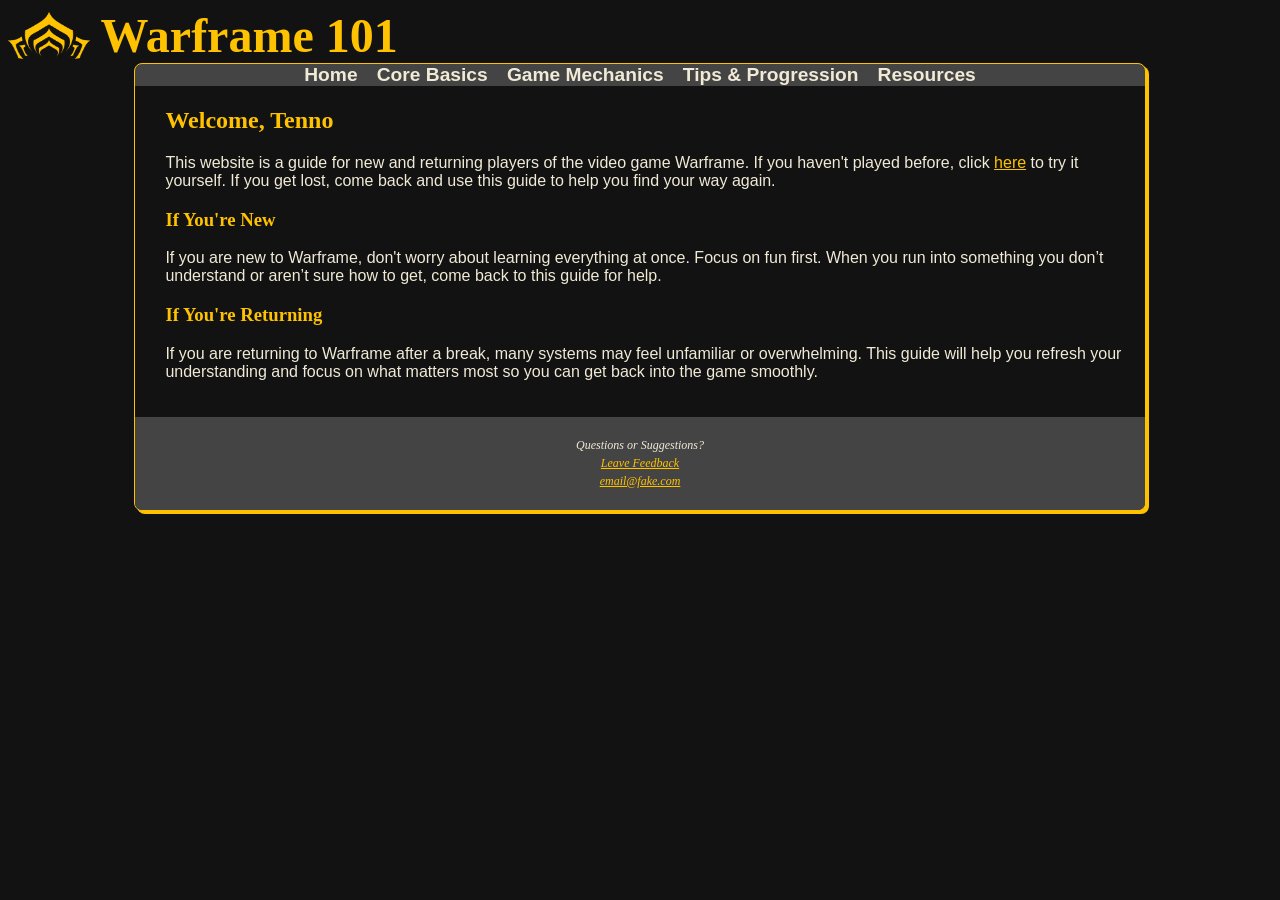
<file: index.html>
<!DOCTYPE html>
<html lang="en">
	<head>
		<!-- Google tag (gtag.js) -->
		<script async src="https://www.googletagmanager.com/gtag/js?id=G-4B8NV23LS3"></script>
		<script>
		  window.dataLayer = window.dataLayer || [];
		  function gtag(){dataLayer.push(arguments);}
		  gtag('js', new Date());
		  gtag('config', 'G-4B8NV23LS3');
		</script>
		<title>Warframe 101</title>
		<meta name="description" content="Beginner-friendly guide to Warframe for new and returning players. Learn core systems, progression, and gameplay basics.">
		<meta name="keywords" content="Warframe, beginner guide, Warframe tutorial, Warframe basics, Warframe progression">
		<meta charset="utf-8">
		<meta name="viewport" content="width=device-width, initial-scale=1.0">
		<link rel="stylesheet" href="warframe101.css">
	</head>
	<body>
		<header>
			<img src="logo.png" alt="Warframe logo" class="logo">
			<h1><a href="index.html">Warframe 101</a></h1>
		</header>
		<div id="wrapper">
			<nav>
				<ul>
					<li><a href="index.html">Home</a></li>
					<li><a href="corebasics.html">Core Basics</a></li>
					<li><a href="gamemechanics.html">Game Mechanics</a></li>
					<li><a href="tips&progression.html">Tips & Progression</a></li>
					<li><a href="resources.html">Resources</a></li>
				</ul>
			</nav>
			<main>
				<section>
					<h2>Welcome, Tenno</h2>
					<p>
						This website is a guide for new and returning players of the video game Warframe. If you haven't played before, click <a href="https://warframe.com">here</a> to try it yourself. If you get lost, come back and use this guide to help you find your way again.
					</p>
				</section>
				<section>
					<h3>If You're New</h3>
					<p>
						If you are new to Warframe, don't worry about learning everything at once. Focus on fun first. When you run into something you don’t understand or aren’t sure how to get, come back to this guide for help.
					</p>
				</section>
				<section>
					<h3>If You're Returning</h3>
					<p>
						If you are returning to Warframe after a break, many systems may feel unfamiliar or overwhelming. This guide will help you refresh your understanding and focus on what matters most so you can get back into the game smoothly.
					</p>
				</section>
			</main>
			<footer>
				<p>Questions or Suggestions?</p>
				<p><a href="feedbackform.html">Leave Feedback</a></p>
				<p><a href="mailto:email@fake.com">email@fake.com</a></p>
			</footer>
		</div>
	</body>
</html>
</file>
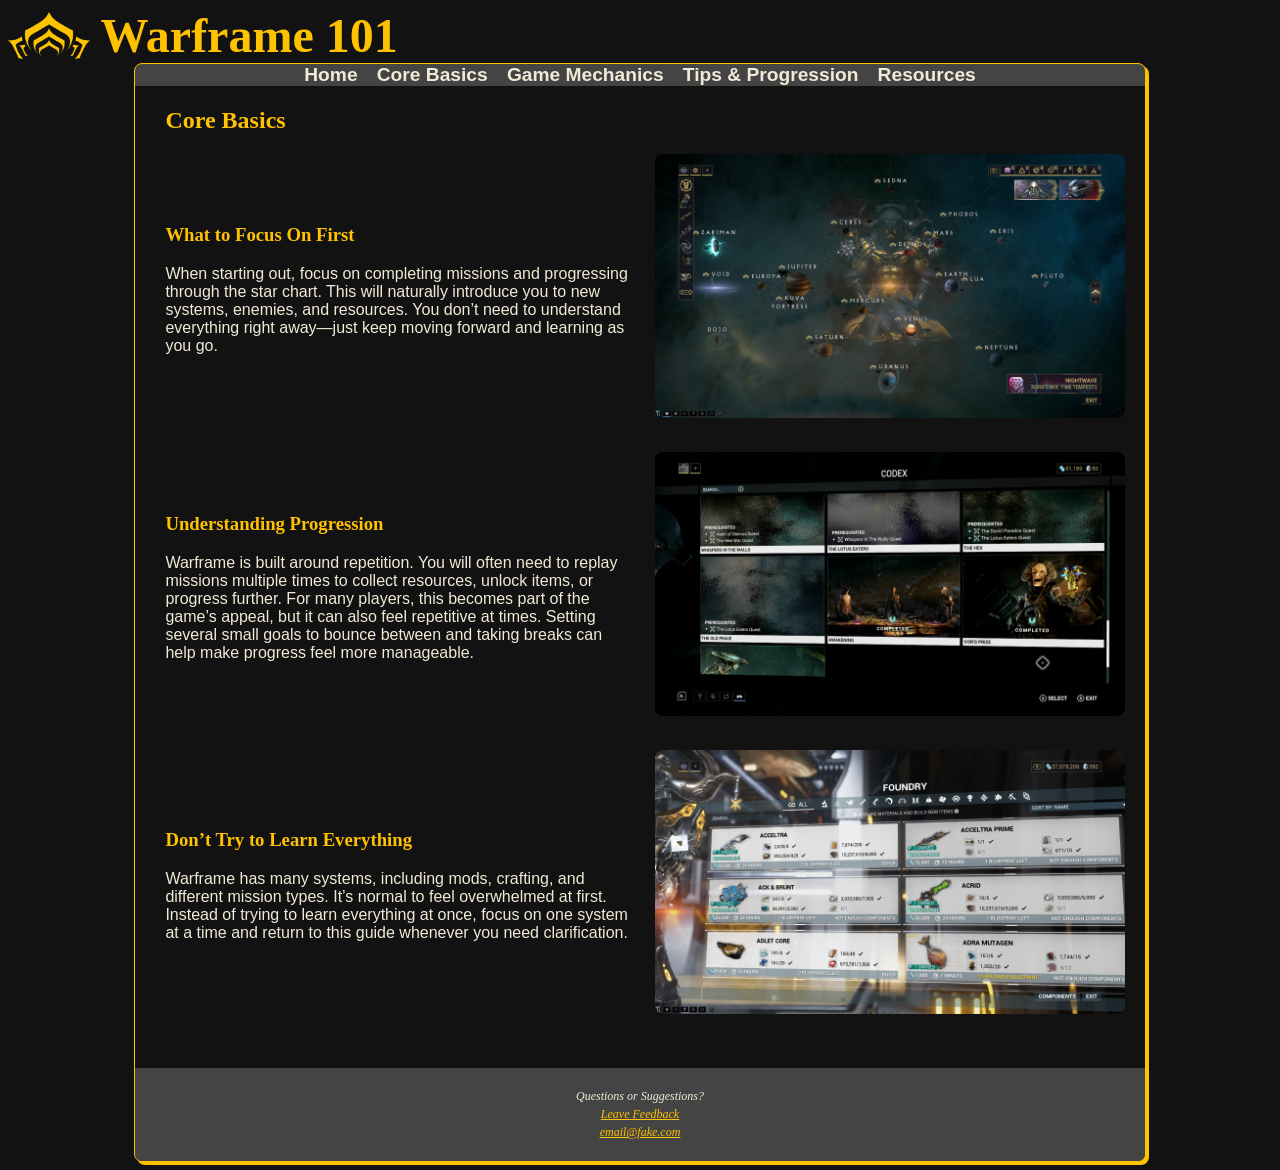
<file: corebasics.html>
<!DOCTYPE html>
<html lang="en">
	<head>
		<!-- Google tag (gtag.js) -->
		<script async src="https://www.googletagmanager.com/gtag/js?id=G-4B8NV23LS3"></script>
		<script>
		  window.dataLayer = window.dataLayer || [];
		  function gtag(){dataLayer.push(arguments);}
		  gtag('js', new Date());
		  gtag('config', 'G-4B8NV23LS3');
		</script>
		<title>Core Basics | Warframe 101</title>
		<meta name="description" content="Learn the core basics of Warframe including progression, star chart navigation, and how to approach the game as a beginner.">
		<meta name="keywords" content="Warframe basics, Warframe beginner guide, star chart, Warframe progression, Warframe tutorial">
		<meta charset="utf-8">
		<meta name="viewport" content="width=device-width, initial-scale=1.0">
		<link rel="stylesheet" href="warframe101.css">
	</head>
	<body>
		<header>
			<img src="logo.png" alt="Warframe logo" class="logo">
			<h1><a href="index.html">Warframe 101</a></h1>
		</header>
		<div id="wrapper">
			<nav>
				<ul>
					<li><a href="index.html">Home</a></li>
					<li><a href="corebasics.html">Core Basics</a></li>
					<li><a href="gamemechanics.html">Game Mechanics</a></li>
					<li><a href="tips&progression.html">Tips & Progression</a></li>
					<li><a href="resources.html">Resources</a></li>
				</ul>
			</nav>
			<main>
				<h2>Core Basics</h2>
				<section class="row">
					<div class="text">
						<h3>What to Focus On First</h3>
						<p>
							When starting out, focus on completing missions and progressing through the star chart. This will naturally introduce you to new systems, enemies, and resources. You don’t need to understand everything right away—just keep moving forward and learning as you go.
						</p>
					</div>
					<div class="image">
						<img src="starchart.png" alt="Warframe star chart showing mission progression across planets">
					</div>
				</section>
				<section class="row">
					<div class="text">
						<h3>Understanding Progression</h3>
						<p>
							Warframe is built around repetition. You will often need to replay missions multiple times to collect resources, unlock items, or progress further. For many players, this becomes part of the game’s appeal, but it can also feel repetitive at times. Setting several small goals to bounce between and taking breaks can help make progress feel more manageable.
						</p>
					</div>
					<div class="image">
						<img src="codex.png" alt="Warframe codex interface showing quests and progression tracking">
					</div>
				</section>
				<section class="row">
					<div class="text">
						<h3>Don’t Try to Learn Everything</h3>
						<p>
							Warframe has many systems, including mods, crafting, and different mission types. It’s normal to feel overwhelmed at first. Instead of trying to learn everything at once, focus on one system at a time and return to this guide whenever you need clarification.
						</p>
					</div>
					<div class="image">
						<img src="foundry.png" alt="Warframe foundry screen used for crafting weapons and equipment">
					</div>
				</section>
			</main>
			<footer>
				<p>Questions or Suggestions?</p>
				<p><a href="feedbackform.html">Leave Feedback</a></p>
				<p><a href="mailto:email@fake.com">email@fake.com</a></p>
			</footer>
		</div>
	</body>
</html>
</file>
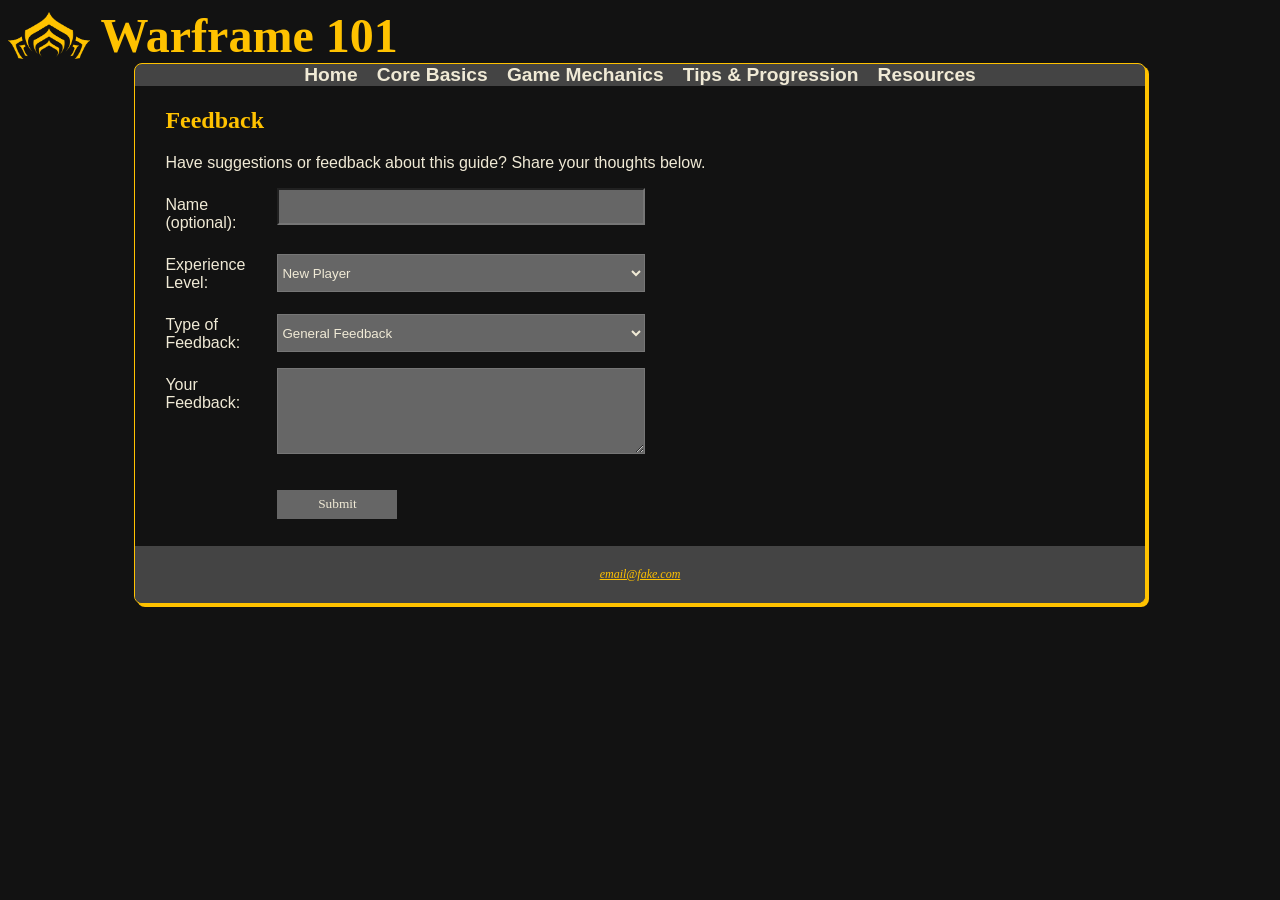
<file: feedbackform.html>
<!DOCTYPE html>
<html lang="en">
	<head>
		<title>Feedback | Warframe 101</title>
		<meta name="description" content="Submit feedback or suggestions for the Warframe 101 guide. Share your experience and help improve the site.">
		<meta name="keywords" content="Warframe feedback, website feedback form, Warframe guide suggestions">
		<meta charset="utf-8">
		<meta name="viewport" content="width=device-width, initial-scale=1.0">
		<link rel="stylesheet" href="warframe101.css">
	</head>
	<body>
		<header>
			<img src="logo.png" alt="Warframe logo" class="logo">
			<h1><a href="index.html">Warframe 101</a></h1>
		</header>
		<div id="wrapper">
			<nav>
				<ul>
					<li><a href="index.html">Home</a></li>
					<li><a href="corebasics.html">Core Basics</a></li>
					<li><a href="gamemechanics.html">Game Mechanics</a></li>
					<li><a href="tips&progression.html">Tips & Progression</a></li>
					<li><a href="resources.html">Resources</a></li>
				</ul>
			</nav>
			<main>
				<h2>Feedback</h2>
				<p>
					Have suggestions or feedback about this guide? Share your thoughts below.
				</p>
				<form action="#" method="post">
					<label for="name">Name (optional):</label>
					<input type="text" id="name" name="name">
					<label for="experience">Experience Level:</label>
					<select id="experience" name="experience">
						<option value="new">New Player</option>
						<option value="returning">Returning Player</option>
						<option value="experienced">Experienced Player</option>
					</select>
					<label for="feedback-type">Type of Feedback:</label>
					<select id="feedback-type" name="feedback-type">
						<option value="general">General Feedback</option>
						<option value="content">Content Suggestion</option>
						<option value="correction">Correction</option>
						<option value="other">Other</option>
					</select>
					<label for="message">Your Feedback:</label>
					<textarea id="message" name="message" rows="5" required></textarea>
					<input type="submit" value="Submit">
				</form>
			</main>
			<footer>
				<p><a href="mailto:email@fake.com">email@fake.com</a></p>
			</footer>
		</div>
	</body>
</html>
</file>
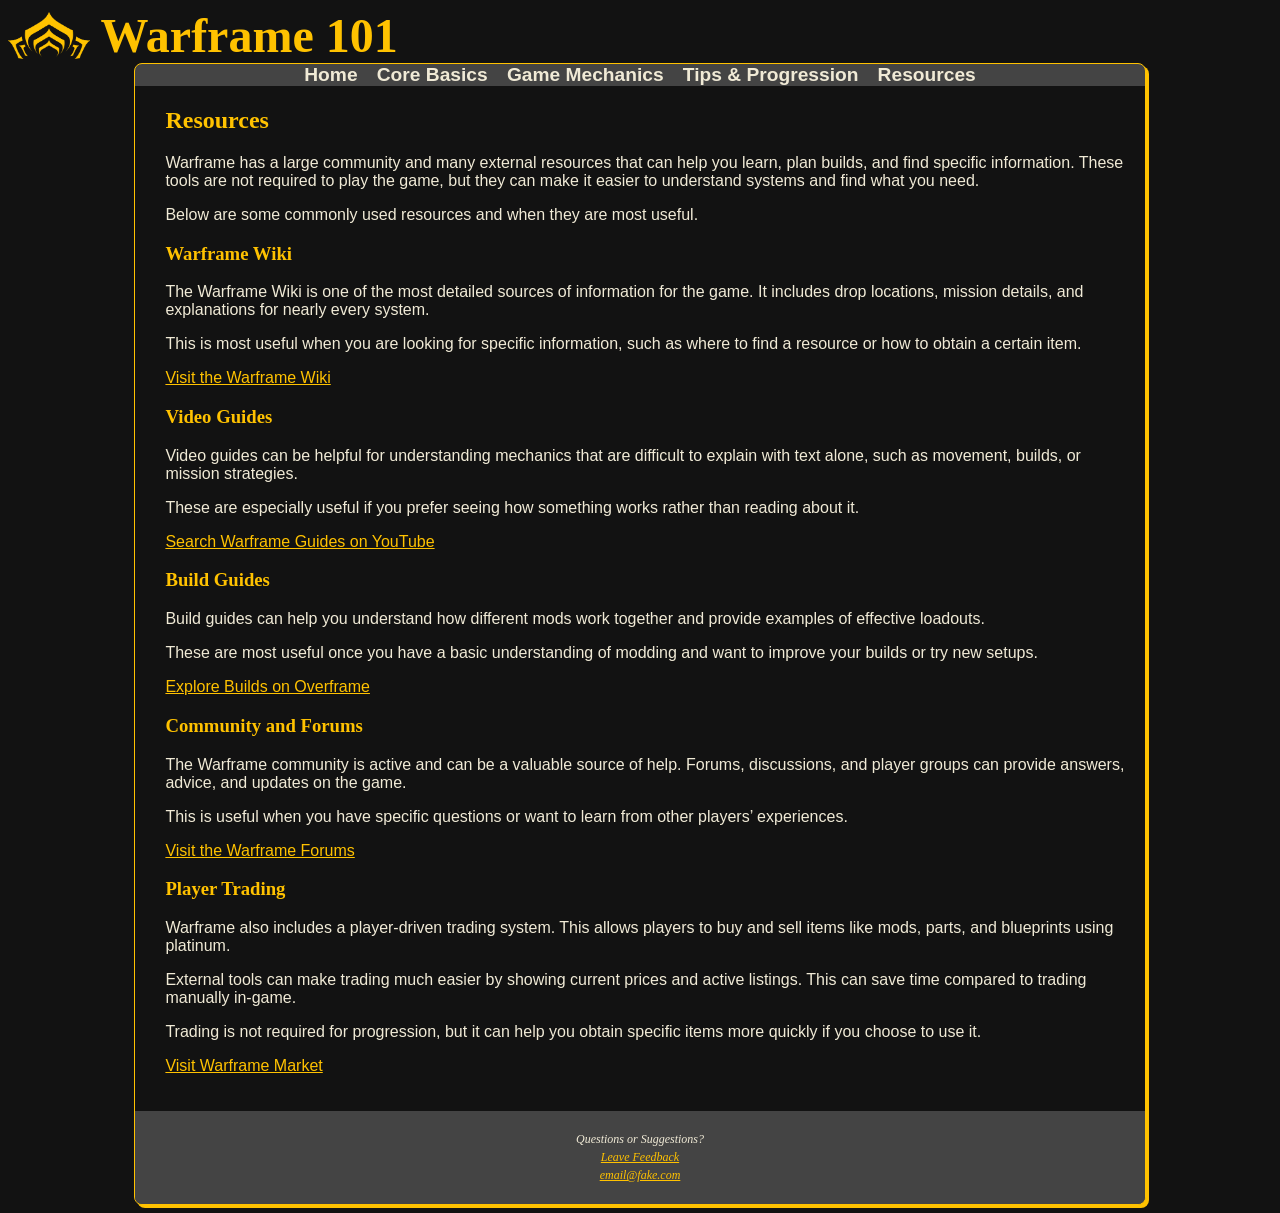
<file: resources.html>
<!DOCTYPE html>
<html lang="en">
	<head>
		<!-- Google tag (gtag.js) -->
		<script async src="https://www.googletagmanager.com/gtag/js?id=G-4B8NV23LS3"></script>
		<script>
		  window.dataLayer = window.dataLayer || [];
		  function gtag(){dataLayer.push(arguments);}
		  gtag('js', new Date());
		  gtag('config', 'G-4B8NV23LS3');
		</script>
		<title>Resources | Warframe 101</title>
		<meta name="description" content="Helpful Warframe resources including the wiki, build guides, trading tools, and community forums for new and returning players.">
		<meta name="keywords" content="Warframe resources, Warframe wiki, Warframe builds, Warframe trading, Warframe guides">
		<meta charset="utf-8">
		<meta name="viewport" content="width=device-width, initial-scale=1.0">
		<link rel="stylesheet" href="warframe101.css">
	</head>
	<body>
		<header>
			<img src="logo.png" alt="Warframe logo" class="logo">
			<h1><a href="index.html">Warframe 101</a></h1>
		</header>
		<div id="wrapper">
			<nav>
				<ul>
					<li><a href="index.html">Home</a></li>
					<li><a href="corebasics.html">Core Basics</a></li>
					<li><a href="gamemechanics.html">Game Mechanics</a></li>
					<li><a href="tips&progression.html">Tips & Progression</a></li>
					<li><a href="resources.html">Resources</a></li>
				</ul>
			</nav>
			<main>
				<h2>Resources</h2>
				<p>
					Warframe has a large community and many external resources that can help you learn, plan builds, and find specific information. These tools are not required to play the game, but they can make it easier to understand systems and find what you need.
				</p>
				<p>
					Below are some commonly used resources and when they are most useful.
				</p>
				<section>
					<h3>Warframe Wiki</h3>
					<p>
						The Warframe Wiki is one of the most detailed sources of information for the game. It includes drop locations, mission details, and explanations for nearly every system.
					</p>
					<p>
						This is most useful when you are looking for specific information, such as where to find a resource or how to obtain a certain item.
					</p>
					<p>
						<a href="https://wiki.warframe.com">Visit the Warframe Wiki</a>
					</p>
				</section>
				<section>
					<h3>Video Guides</h3>
					<p>
						Video guides can be helpful for understanding mechanics that are difficult to explain with text alone, such as movement, builds, or mission strategies.
					</p>
					<p>
						These are especially useful if you prefer seeing how something works rather than reading about it.
					</p>
					<p>
						<a href="https://www.youtube.com">Search Warframe Guides on YouTube</a>
					</p>
				</section>
				<section>
					<h3>Build Guides</h3>
					<p>
						Build guides can help you understand how different mods work together and provide examples of effective loadouts.
					</p>
					<p>
						These are most useful once you have a basic understanding of modding and want to improve your builds or try new setups.
					</p>
					<p>
						<a href="https://overframe.gg">Explore Builds on Overframe</a>
					</p>
				</section>
				<section>
					<h3>Community and Forums</h3>
					<p>
						The Warframe community is active and can be a valuable source of help. Forums, discussions, and player groups can provide answers, advice, and updates on the game.
					</p>
					<p>
						This is useful when you have specific questions or want to learn from other players’ experiences.
					</p>
					<p>
						<a href="https://forums.warframe.com">Visit the Warframe Forums</a>
					</p>
				</section>
				<section>
					<h3>Player Trading</h3>
					<p>
						Warframe also includes a player-driven trading system. This allows players to buy and sell items like mods, parts, and blueprints using platinum.
					</p>
					<p>
						External tools can make trading much easier by showing current prices and active listings. This can save time compared to trading manually in-game.
					</p>
					<p>
						Trading is not required for progression, but it can help you obtain specific items more quickly if you choose to use it.
					</p>
					<p>
						<a href="https://warframe.market">Visit Warframe Market</a>
					</p>
				</section>
			</main>
			<footer>
				<p>Questions or Suggestions?</p>
				<p><a href="feedbackform.html">Leave Feedback</a></p>
				<p><a href="mailto:email@fake.com">email@fake.com</a></p>
			</footer>
		</div>
	</body>
</html>
</file>
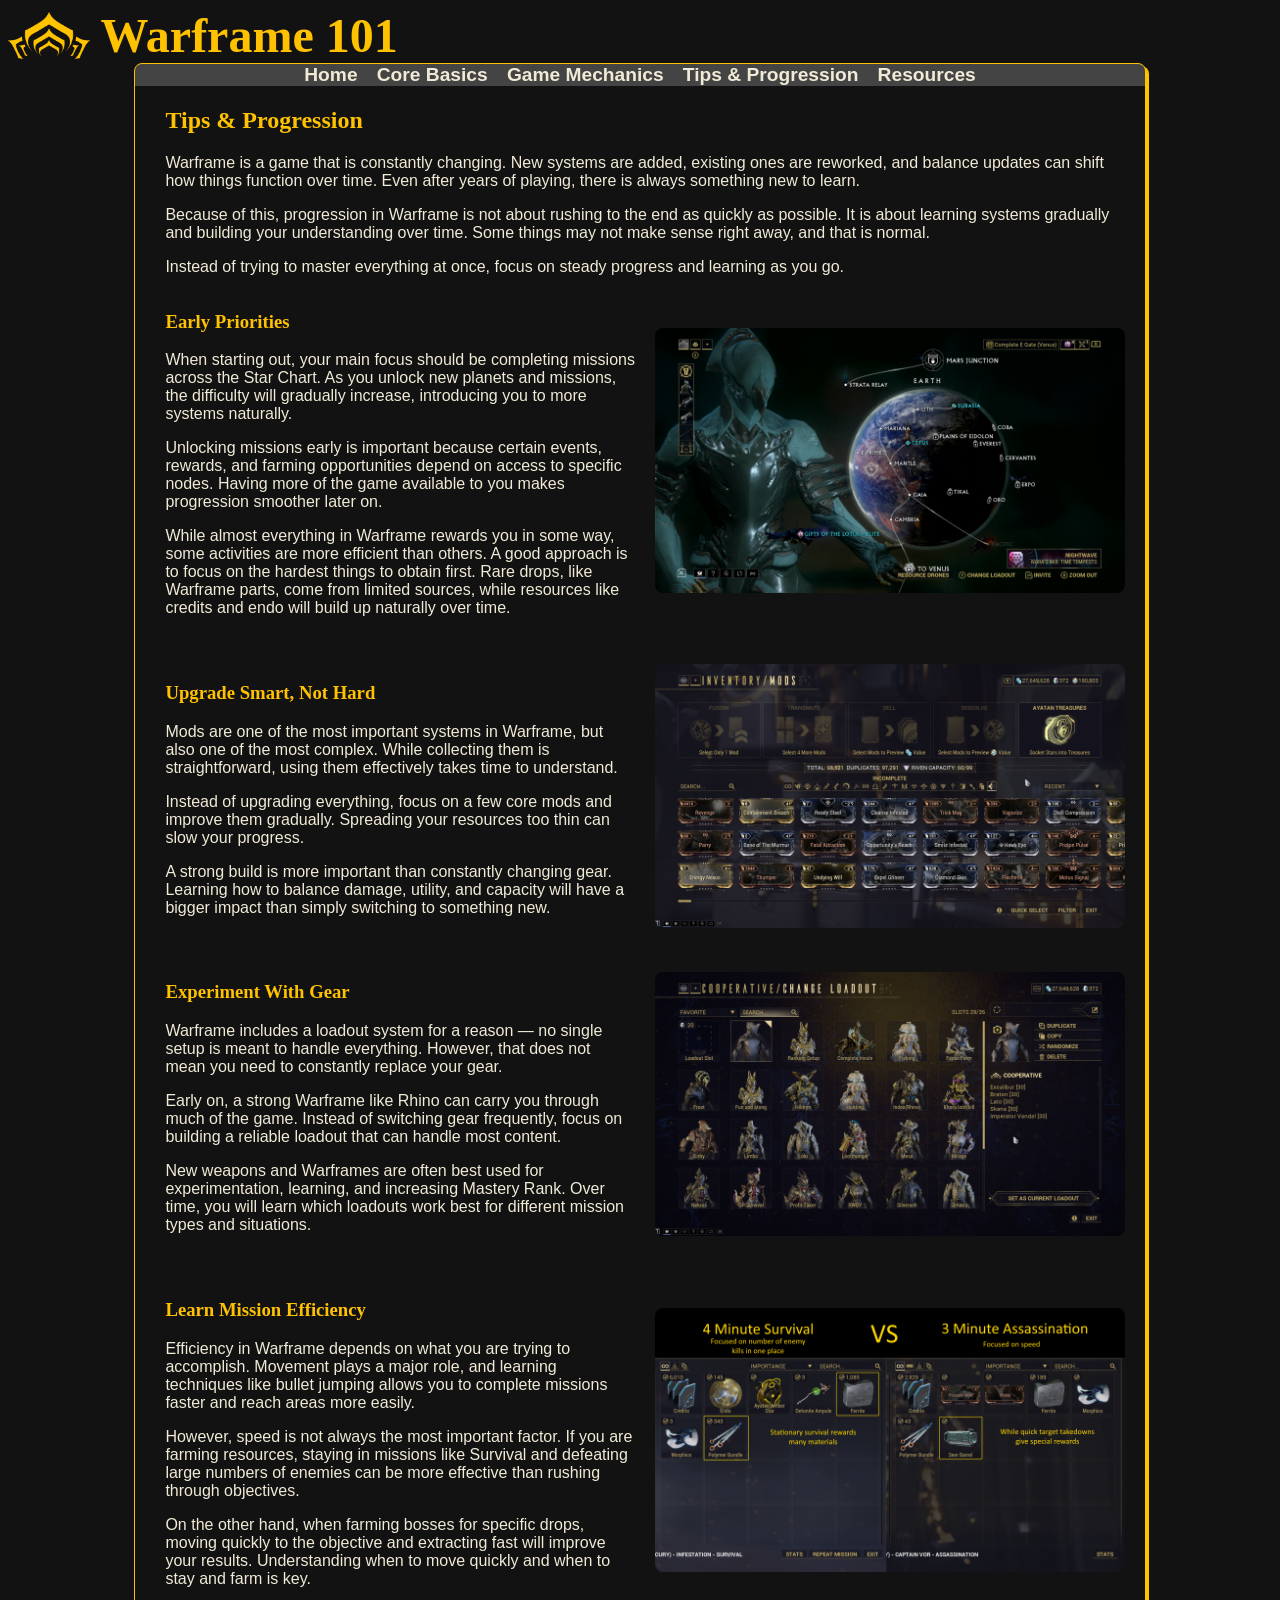
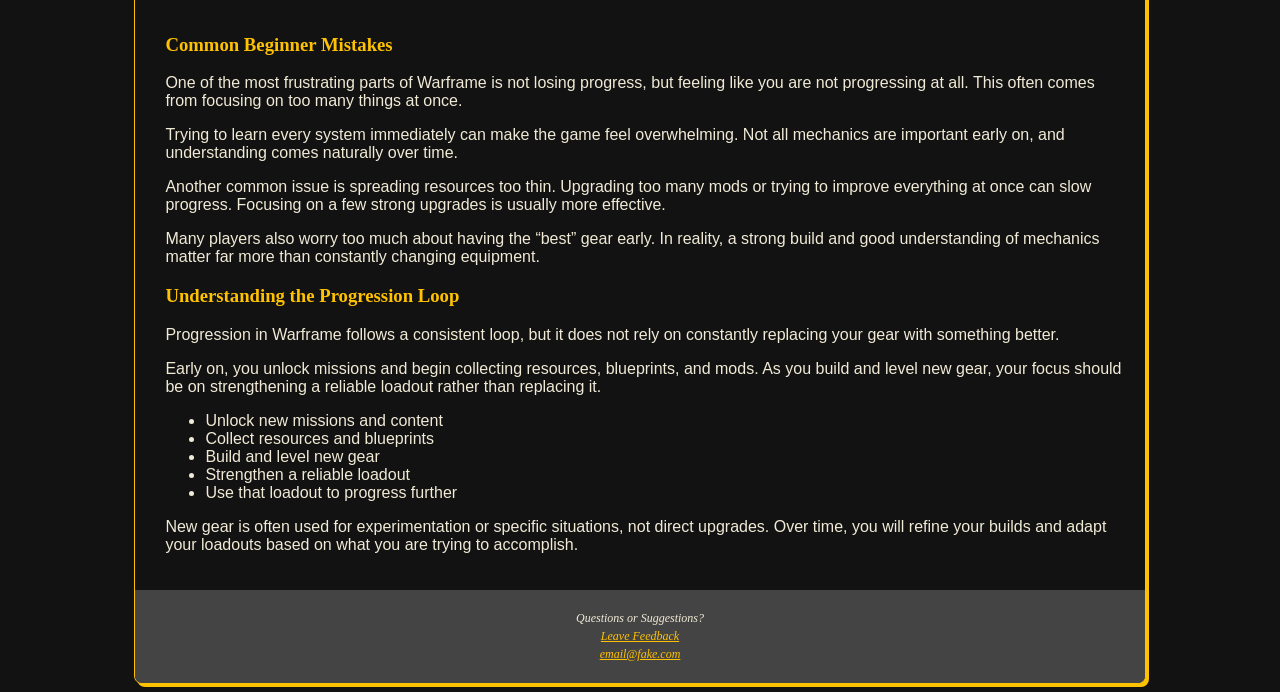
<file: tips&progression.html>
<!DOCTYPE html>
<html lang="en">
	<head>
		<!-- Google tag (gtag.js) -->
		<script async src="https://www.googletagmanager.com/gtag/js?id=G-4B8NV23LS3"></script>
		<script>
		  window.dataLayer = window.dataLayer || [];
		  function gtag(){dataLayer.push(arguments);}
		  gtag('js', new Date());
		  gtag('config', 'G-4B8NV23LS3');
		</script>
		<title>Tips & Progression | Warframe 101</title>
		<meta name="description" content="Tips and progression strategies for Warframe beginners. Learn how to prioritize upgrades, improve efficiency, and understand the progression loop.">
		<meta name="keywords" content="Warframe tips, Warframe progression, beginner mistakes Warframe, Warframe guide, Warframe efficiency">
		<meta charset="utf-8">
		<meta name="viewport" content="width=device-width, initial-scale=1.0">
		<link rel="stylesheet" href="warframe101.css">
	</head>
	<body>
		<header>
			<img src="logo.png" alt="Warframe logo" class="logo">
			<h1><a href="index.html">Warframe 101</a></h1>
		</header>
		<div id="wrapper">
			<nav>
				<ul>
					<li><a href="index.html">Home</a></li>
					<li><a href="corebasics.html">Core Basics</a></li>
					<li><a href="gamemechanics.html">Game Mechanics</a></li>
					<li><a href="tips&progression.html">Tips & Progression</a></li>
					<li><a href="resources.html">Resources</a></li>
				</ul>
			</nav>
			<main>
				<section>
					<h2>Tips & Progression</h2>
					<p>
						Warframe is a game that is constantly changing. New systems are added, existing ones are reworked, and balance updates can shift how things function over time. Even after years of playing, there is always something new to learn.
					</p>
					<p>
						Because of this, progression in Warframe is not about rushing to the end as quickly as possible. It is about learning systems gradually and building your understanding over time. Some things may not make sense right away, and that is normal.
					</p>
					<p>
						Instead of trying to master everything at once, focus on steady progress and learning as you go.
					</p>
				</section>
				<section class="row">
					<div class="text">
						<h3>Early Priorities</h3>
						<p>
							When starting out, your main focus should be completing missions across the Star Chart. As you unlock new planets and missions, the difficulty will gradually increase, introducing you to more systems naturally.
						</p>
						<p>
							Unlocking missions early is important because certain events, rewards, and farming opportunities depend on access to specific nodes. Having more of the game available to you makes progression smoother later on.
						</p>
						<p>
							While almost everything in Warframe rewards you in some way, some activities are more efficient than others. A good approach is to focus on the hardest things to obtain first. Rare drops, like Warframe parts, come from limited sources, while resources like credits and endo will build up naturally over time.
						</p>
					</div>
					<div class="image">
						<img src="starchartearly.png" alt="Warframe star chart showing early mission progression">
					</div>
				</section>
				<section class="row">
					<div class="text">
						<h3>Upgrade Smart, Not Hard</h3>
						<p>
							Mods are one of the most important systems in Warframe, but also one of the most complex. While collecting them is straightforward, using them effectively takes time to understand.
						</p>
						<p>
							Instead of upgrading everything, focus on a few core mods and improve them gradually. Spreading your resources too thin can slow your progress.
						</p>
						<p>
							A strong build is more important than constantly changing gear. Learning how to balance damage, utility, and capacity will have a bigger impact than simply switching to something new.
						</p>
					</div>
					<div class="image">
						<img src="mods2.png" alt="Warframe mod screen showing upgraded mods and capacity usage">
					</div>
				</section>
				<section class="row">
					<div class="text">
						<h3>Experiment With Gear</h3>
						<p>
							Warframe includes a loadout system for a reason — no single setup is meant to handle everything. However, that does not mean you need to constantly replace your gear.
						</p>
						<p>
							Early on, a strong Warframe like Rhino can carry you through much of the game. Instead of switching gear frequently, focus on building a reliable loadout that can handle most content.
						</p>
						<p>
							New weapons and Warframes are often best used for experimentation, learning, and increasing Mastery Rank. Over time, you will learn which loadouts work best for different mission types and situations.
						</p>
					</div>
					<div class="image">
						<img src="loadouts.png" alt="Warframe loadout screen displaying equipped weapons and Warframe">
					</div>
				</section>
				<section class="row">
					<div class="text">
						<h3>Learn Mission Efficiency</h3>
						<p>
							Efficiency in Warframe depends on what you are trying to accomplish. Movement plays a major role, and learning techniques like bullet jumping allows you to complete missions faster and reach areas more easily.
						</p>
						<p>
							However, speed is not always the most important factor. If you are farming resources, staying in missions like Survival and defeating large numbers of enemies can be more effective than rushing through objectives.
						</p>
						<p>
							On the other hand, when farming bosses for specific drops, moving quickly to the objective and extracting fast will improve your results. Understanding when to move quickly and when to stay and farm is key.
						</p>
					</div>
					<div class="image">
						<img src="mission.png" alt="Comparison of mission rewards showing efficiency differences between mission types">
					</div>
				</section>
				<section>
					<h3>Common Beginner Mistakes</h3>
					<p>
						One of the most frustrating parts of Warframe is not losing progress, but feeling like you are not progressing at all. This often comes from focusing on too many things at once.
					</p>
					<p>
						Trying to learn every system immediately can make the game feel overwhelming. Not all mechanics are important early on, and understanding comes naturally over time.
					</p>
					<p>
						Another common issue is spreading resources too thin. Upgrading too many mods or trying to improve everything at once can slow progress. Focusing on a few strong upgrades is usually more effective.
					</p>
					<p>
						Many players also worry too much about having the “best” gear early. In reality, a strong build and good understanding of mechanics matter far more than constantly changing equipment.
					</p>
				</section>
				<section>
					<h3>Understanding the Progression Loop</h3>
					<p>
						Progression in Warframe follows a consistent loop, but it does not rely on constantly replacing your gear with something better.
					</p>
					<p>
						Early on, you unlock missions and begin collecting resources, blueprints, and mods. As you build and level new gear, your focus should be on strengthening a reliable loadout rather than replacing it.
					</p>
					<ul>
						<li>Unlock new missions and content</li>
						<li>Collect resources and blueprints</li>
						<li>Build and level new gear</li>
						<li>Strengthen a reliable loadout</li>
						<li>Use that loadout to progress further</li>
					</ul>
					<p>
						New gear is often used for experimentation or specific situations, not direct upgrades. Over time, you will refine your builds and adapt your loadouts based on what you are trying to accomplish.
					</p>
				</section>
			</main>
			<footer>
				<p>Questions or Suggestions?</p>
				<p><a href="feedbackform.html">Leave Feedback</a></p>
				<p><a href="mailto:email@fake.com">email@fake.com</a></p>
			</footer>
		</div>
	</body>
</html>
</file>
<file: warframe101.css>
/*global box sizing. size = set width = content + padding + border*/
* {box-sizing: border-box;}

/*full page styles*/
body {
	background-color: #121212;
	color: #f0ead6;
	font-family: Arial, Helvetica, sans-serif;
}

/*header styles. top of every page*/
header {
	background-color: #121212;
	color: #ffc200;
	text-align: left;
	display: flex;
	align-items: center;
	gap: 10px;
	position: sticky;
	top: 0;
	z-index: 1000;
}
h1 {
	margin-bottom: 0;
	margin-top: 0;
	font-family: "Times New Roman", serif;
	font-size: 3em;
}
.logo {max-height: 3em;}

/*header link styles*/
header a {text-decoration: none;}
header a:link {color: #ffc200;}
header a:visited {color: #ffc200;}
header a:hover {color: #f0ead6;}

/*site navigation styles*/
nav {
	font-weight: bold;
	text-align: center;
}
nav li {border: 1px solid #121212;}
nav ul {
	list-style-type: none;
	margin: 0;
	padding-left: 0;
	font-size: 1.2em;
	border: 1px solid #121212;
}

/*site navigation link styles*/
nav a {text-decoration: none;}
nav a:link {color: #f0ead6;}
nav a:visited {color: #f0ead6;}
nav a:hover {color: #ffc200;}

/*main content styles*/
main {
	background-color: #121212;
	display: block;
	overflow: auto;
	padding-top: 1px;
	padding-right: 20px;
	padding-bottom: 20px;
	padding-left: 30px;
}

/*main content link styles*/
main a:link {color: #ffc200}
main a:visited {color: #666666}
main a:hover {color: #f0ead6}

/*paragraph header styles*/
h2 {
	color: #ffc200;
	font-family: "Times New Roman", serif;
}
h3 {
	color: #ffc200;
	font-family: "Times New Roman", serif;
}

/*table styles*/
table {
	border-collapse: collapse;
	border: 2px solid #666666;
	margin: 0 auto;
}
th, td {
	padding: 0.5em;
	border: 2px solid #666666;
}
td {text-align: center;}
.tabletext {text-align: left;}

/*form styles*/
form {
	display: flex;
	flex-direction: column;
	flex-wrap: nowrap;
}
label {
	color: #f0ead6;
	margin-top: 0.5em;
}
select {
	color: #f0ead6;
	background-color: #666666;
	margin-top: 0.5em;
}
input, textarea {
	color: #f0ead6;
	margin-bottom: 0.5em;
	background-color: #666666;
	font-family: "Times New Roman", serif;
}
input[type="submit"] {
	margin-top: 1em;
	padding: 0.5em;
	background-color: #666666;
	border: none;
	cursor: pointer;
}
input[type="submit"]:hover {
	background-color: #ffc200;
	color: #121212;
}
input:focus, textarea:focus, select:focus {
	outline: none;
	border: 2px solid #ffc200;
	background-color: #666666;
}

/*footer styles. bottom of every page*/
footer {
	background-color: #444444;
	font-family: "Times New Roman", serif;
	font-size: 75%;
	font-style: italic;
	padding: 1.5em;
	text-align: center;
}
footer a:link {color: #ffc200}
footer a:visited {color: #666666}
footer a:hover {color: #f0ead6}
footer p {margin: 3px;}

.row {
	display: flex;
	align-items: center;
	gap: 20px;
	margin-bottom: 30px;
}
.row img {
	max-width: 100%;
	border-radius: 8px;
}
.row video {
	max-width: 100%;
	border-radius: 8px;
}
.text {flex: 1;}
.image {flex: 1;}

#wrapper {
	background-color: #444444;
}

/*controls visuals for windows 600px-1023px long*/
@media (min-width: 600px) {
	nav ul {
		display: flex;
		flex-direction: row;
		flex-wrap: nowrap;
		justify-content: center;
		gap: 1em;
		padding-left: 1em;
		padding-right: 1em;
		margin: 0;
		border: none;
	}
	nav li {
		border: none;
	}
}

/*controls visuals for windows 1024px+ long*/
@media (min-width: 1024px) {
	#wrapper {
		margin: auto;
		width: 80%;
		border: 1px solid #ffc200;
		border-radius: 8px;
		box-shadow: 3px 3px #ffc200;
		overflow: hidden;
	}
	form {
		width: 60%;
		max-width: 30em;
		display: grid;
		grid-gap: 1em;
		grid-template-columns: 6em 1fr;
	}
	input[type="submit"] {
		grid-column: 2;
		width: 9em;
	}
	nav {
		text-align: center;
	}
}
</file>
